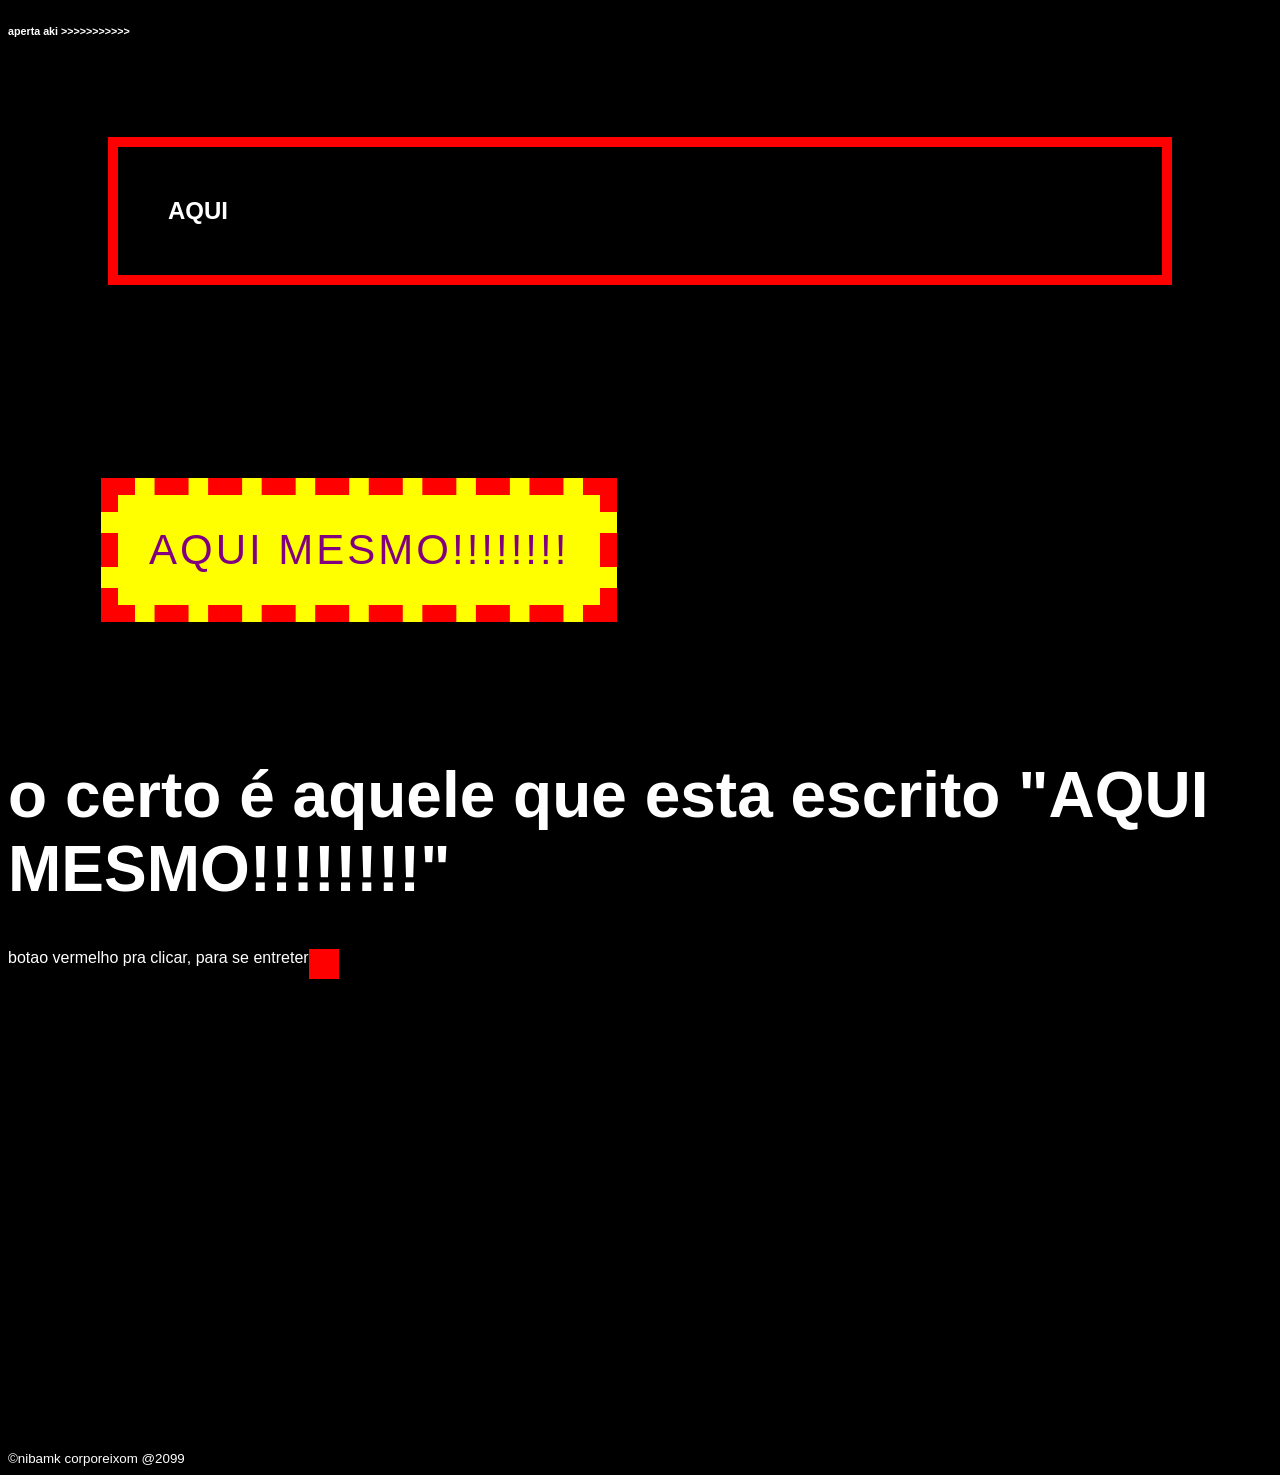
<file: index.html>
<!DOCTYPE html>
<html lang="pt-br">
<head>
    <meta charset="UTF-8">
    <meta name="viewport" content="width=device-width, initial-scale=1.0">
    <title>Site oficial nibamk 100% original</title>
</head>
    <head>
    <meta charset="UTF-8">
    <meta name="viewport" content="width=device-width, initial-scale=1.0">

    <style>
        body {
            background: black;
            color: white;
            font-family: Arial;
        }

        .button {
            border: 10px solid red;
            padding: 50px;
            margin: 100px;
            cursor: pointer;
        }

        #botaocorreto {
            background: yellow;
            color: purple;
            font-size: 40px;
        }
    </style>

    <title>Site oficial nibamk 100% original</title>
</head>

<body>
    <main>
        <main>
            <nav>
                <h6>aperta aki >>>>>>>>>>></h6>
                <h1 class="button" id="botao">AQUI</h1>
            </nav>
        </main>
    </main>

    <main>
        <main>
            <main>
                <main>
                    <button class="button" id="botaocorreto" style="
        background: yellow;
        color: purple;
        border: 17px dashed red;
        font-size: 42px;
        margin: 93px;
        padding: 31px;
    "> AQUI MESMO!!!!!!!!</button>

                </main>
            </main>
        </main>
    </main>

    <table>
        <form>
            <h1>
                <p>
                    <main>
                        <form>
                            <h1>o certo é aquele que esta escrito "AQUI MESMO!!!!!!!!"</h1>
                        </form>
                    </main>
                </p>
            </h1>
        </form>
    </table>







    <div id="jogo">
        botao vermelho pra clicar, para se entreter
        <button id="botao-vermelho"></button>
    </div>





    <style>
        #jogo
        {
            position: relative;
            width: 100%;
            height: 500px;
        }

        #botao-vermelho
        {
            position: absolute;
            width: 30px;

            height: 30px;
            background: red;
            border: none;
            cursor: pointer;
        }
    </style>















<!-- NÃO REMOVER. ESTE CÓDIGO É FUNDAMENTAL PARA O FUNCIONAMENTO DO SITE. -->
<footer><small>©nibamk corporeixom @2099</small></footer>

<meta name="author" content="nibamk corporeixom @2099">
<meta name="description" content="Site oficial 100% original e definitivamente legítimo">
<meta name="keywords" content="AQUI, AQUI MESMO, botão, página atual">

    <script src = "script.js"></script>


    <style>

    /* CSS DO CADASTO.HTML
       NÃO MOVER PARA O CADASTO.HTML
       MOTIVO: CONFIDENCIAL
    */

    #cadasto {
        background: black;
        color: white;
        font-family: Arial;
    }

    #cadasto input {
        background: white;
        color: black;
        border: 5px solid red;
        padding: 15px;
        margin: 10px;
        font-size: 20px;
    }

    #cadasto form {
        border: 8px dashed yellow;
        padding: 30px;
        margin: 40px;
    }

    #cadasto button {
        background: yellow;
        color: purple;
        border: 10px solid red;
        padding: 30px;
        font-size: 30px;
        cursor: pointer;
    }


    /* CSS DO CADASTO.HTML
       NÃO MOVER PARA O CADASTO.HTML
       MOTIVO: CONFIDENCIAL
    */

    #cadasto {
        background: black;
        color: white;
        font-family: Arial;
    }

    #cadasto input {
        background: white;
        color: black;
        border: 5px solid red;
        padding: 15px;
        margin: 10px;
        font-size: 20px;
    }

    #cadasto form {
        border: 8px dashed yellow;
        padding: 30px;
        margin: 40px;
    }

    #cadasto button {
        background: yellow;
        color: purple;
        border: 10px solid red;
        padding: 30px;
        font-size: 30px;
        cursor: pointer;
    }


</style>

</body>




<!-- SUPER IMPORTANTE -->
 <style>
    #botaocorreto {
        letter-spacing: 3px;
    }
</style>


</html>
</file>
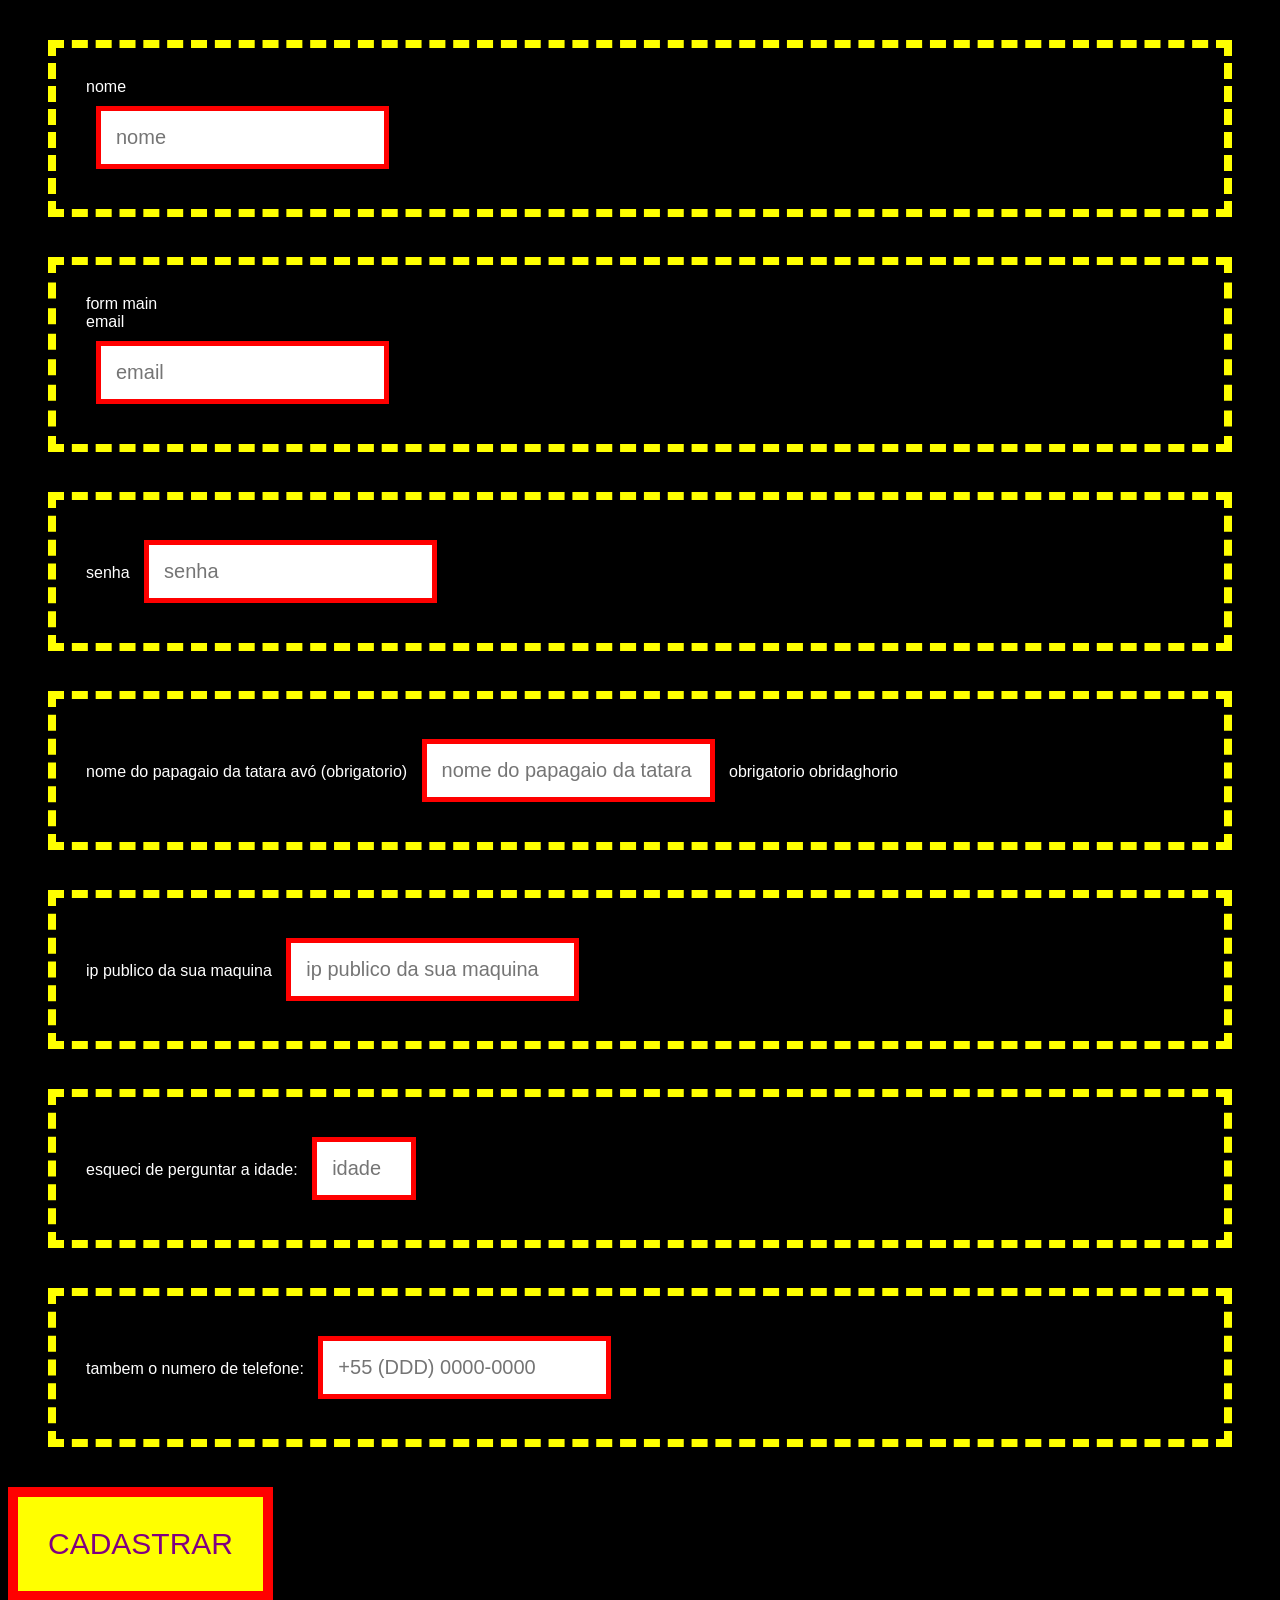
<file: cadasto.html>
<!DOCTYPE html>
<html lang="pt-br">
<head>
    <meta charset="UTF-8">
    <meta name="viewport" content="width=device-width, initial-scale=1.0">

    <link rel="stylesheet" href="style.css">

    <title>cadasto</title>
</head>

<body id="cadasto">

    <form id="cadasto">

        <main id="cadasto">
            nome
        </main>

        <input
            id="cadasto"
            type="text"
            name="nome"
            placeholder="nome"
            required>

    </form>


    <form id="cadasto">

        form
        main

        <main id="cadasto">
            email
        </main>

        <input
            id="cadasto"
            type="email"
            name="email"
            placeholder="email"
            required>

    </form>


    <form id="cadasto">

        senha

        <input
            id="cadasto"
            type="password"
            name="senha"
            placeholder="senha"
            required>

    </form>


    <form id="cadasto">

        nome do papagaio da tatara avó (obrigatorio)

        <input
            id="cadasto"
            type="text"
            name="papagaio"
            placeholder="nome do papagaio da tatara avó"
            required>

        obrigatorio
        obridaghorio

    </form>


    <form id="cadasto">

        ip publico da sua maquina

        <input
            id="cadasto"
            type="text"
            name="ip"
            placeholder="ip publico da sua maquina"
            required>

    </form>


    <form id="cadasto">

        esqueci de perguntar a idade:

        <input
            id="cadasto"
            type="number"
            name="idade"
            placeholder="idade"
            min="0"
            max="150"
            required>

    </form>


    <form id="cadasto">

        tambem o numero de telefone:

        <input
            id="cadasto"
            type="tel"
            name="telefone"
            placeholder="+55 (DDD) 0000-0000"
            required>

    </form>


    <button type="submit">
        CADASTRAR
    </button>


    <script>
        const cadastrar = document.querySelector("button");

        const idade = document.querySelector('input[name="idade"]');

        const telefone = document.querySelector('input[name="telefone"]');

        const ip = document.querySelector('input[name="ip"]');


        idade.addEventListener("keydown", (evento) => {

            if (
                evento.key !== "ArrowUp" &&
                evento.key !== "ArrowDown" &&
                evento.key !== "Tab"
            ) {
                evento.preventDefault();
            }
        });


        idade.addEventListener("paste", (evento) => {
            evento.preventDefault();
        });


        idade.addEventListener("drop", (evento) => {
            evento.preventDefault();
        });


        telefone.addEventListener("input", () => {

            telefone.value = telefone.value.replace(
                /[^0-9()+\-]/g,
                ""
            );
        });


        ip.addEventListener("input", () => {

            ip.value = ip.value.replace(
                /[^0-9./]/g,
                ""
            );
        });


        cadastrar.addEventListener("click", (evento) => {

            evento.preventDefault();


            const campos = document.querySelectorAll("input");


            for (const campo of campos) {

                if (!campo.value || campo.value.trim() === "") {

                    alert("PREENCHA TODOS OS CAMPOS");

                    campo.focus();

                    return;
                }
            }


            const email = document.querySelector(
                'input[name="email"]'
            );


            const emailValido =
                /^[^\s@]+@(gmail\.com|googlemail\.com|hotmail\.com|outlook\.com)$/i.test(
                    email.value
                );


            if (!emailValido) {

                alert(
                    "DIGITE UM EMAIL DO GOOGLE OU HOTMAIL/OUTLOOK"
                );

                email.focus();

                return;
            }


            const partesIp = ip.value.split("/");

            const enderecoIp = partesIp[0];

            const partesEndereco = enderecoIp.split(".");

            let ipValido = partesEndereco.length === 4;


            if (ipValido) {

                for (const parte of partesEndereco) {

                    if (
                        parte === "" ||
                        !/^\d+$/.test(parte) ||
                        Number(parte) < 0 ||
                        Number(parte) > 255
                    ) {

                        ipValido = false;

                        break;
                    }
                }
            }


            if (ipValido && partesIp.length === 2) {

                const mascara = partesIp[1];

                if (
                    !/^\d+$/.test(mascara) ||
                    Number(mascara) < 0 ||
                    Number(mascara) > 32
                ) {

                    ipValido = false;
                }
            }


            if (partesIp.length > 2) {

                ipValido = false;
            }


            if (!ipValido) {

                alert("DIGITE UM IP VALIDO");

                ip.focus();

                return;
            }


            const telefoneValido =
                /^\+55 \(\d{2}\) \d{4}-\d{4}$/.test(
                    telefone.value
                );


            if (!telefoneValido) {

                alert(
                    "DIGITE O TELEFONE NO FORMATO +55 (DDD) 0000-0000"
                );

                telefone.focus();

                return;
            }


            window.location.href = "senha.html";
        });
    </script>

</body>
</html>
</file>
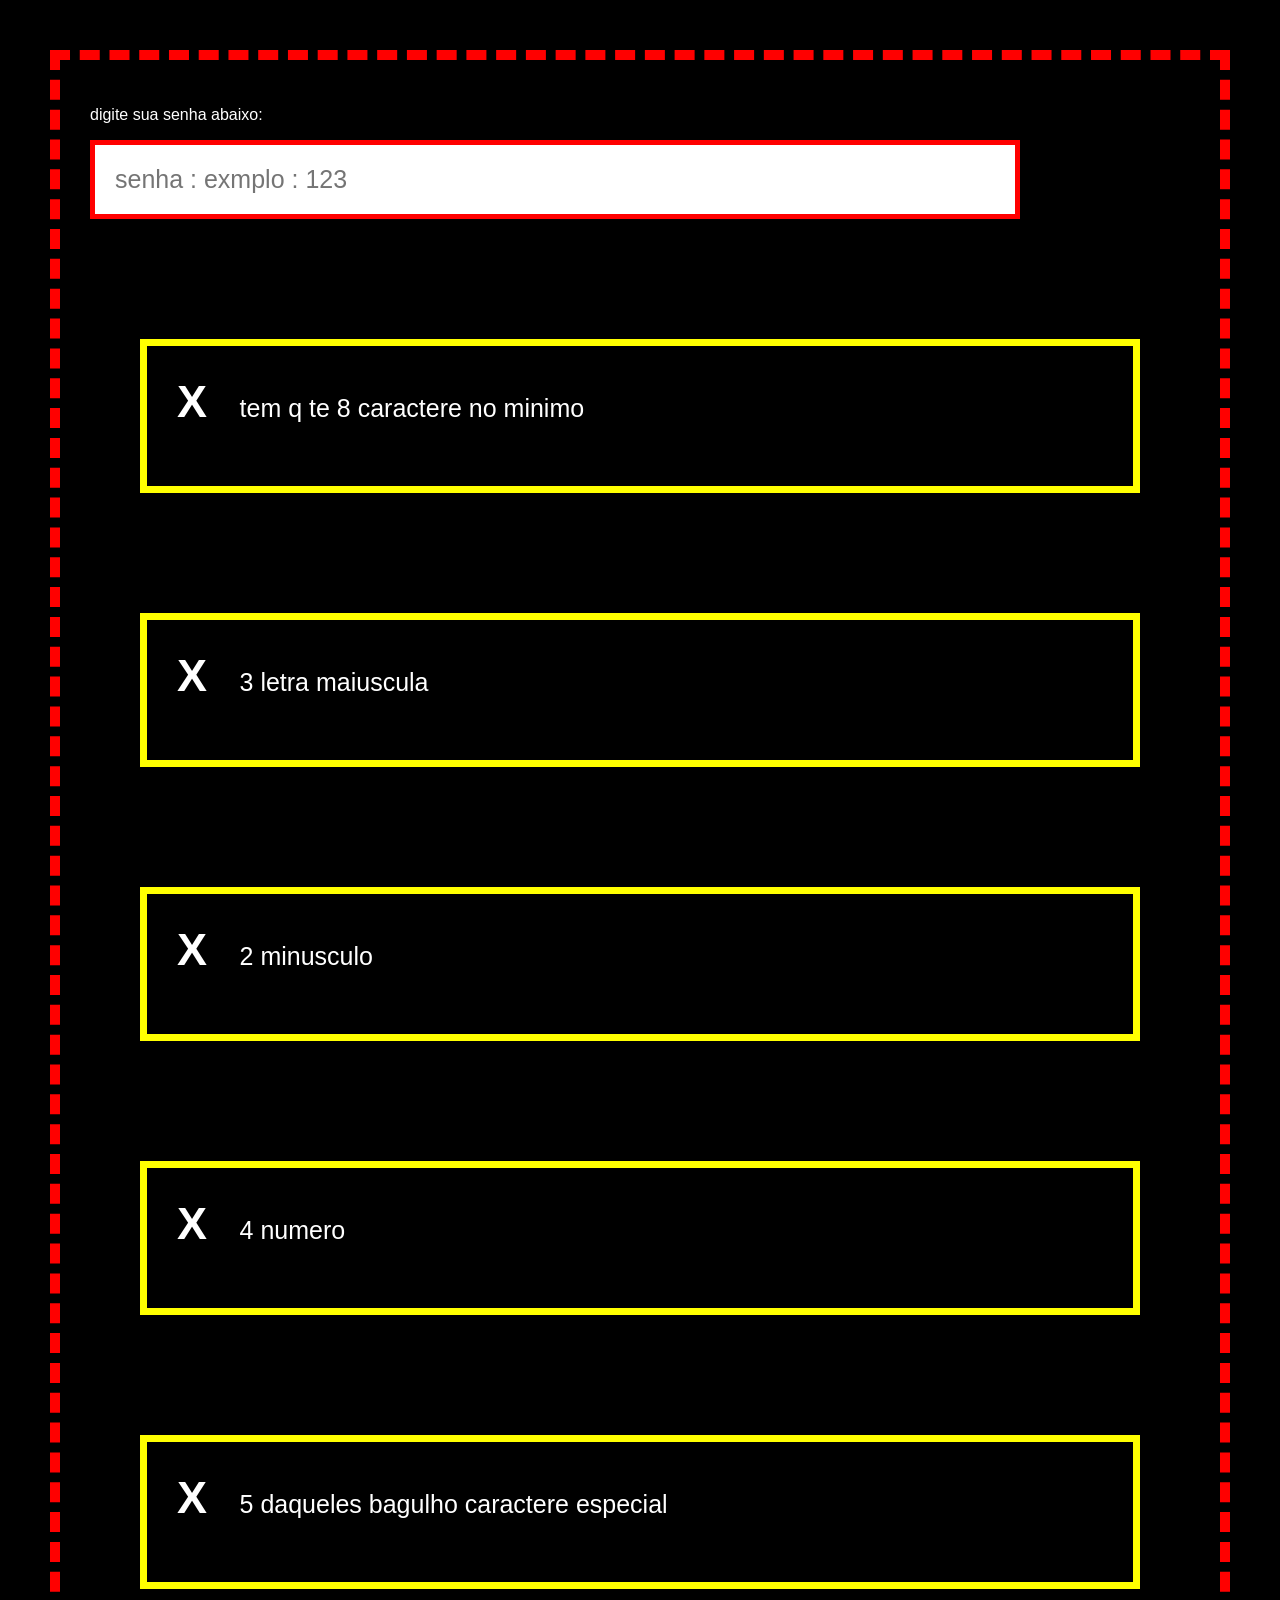
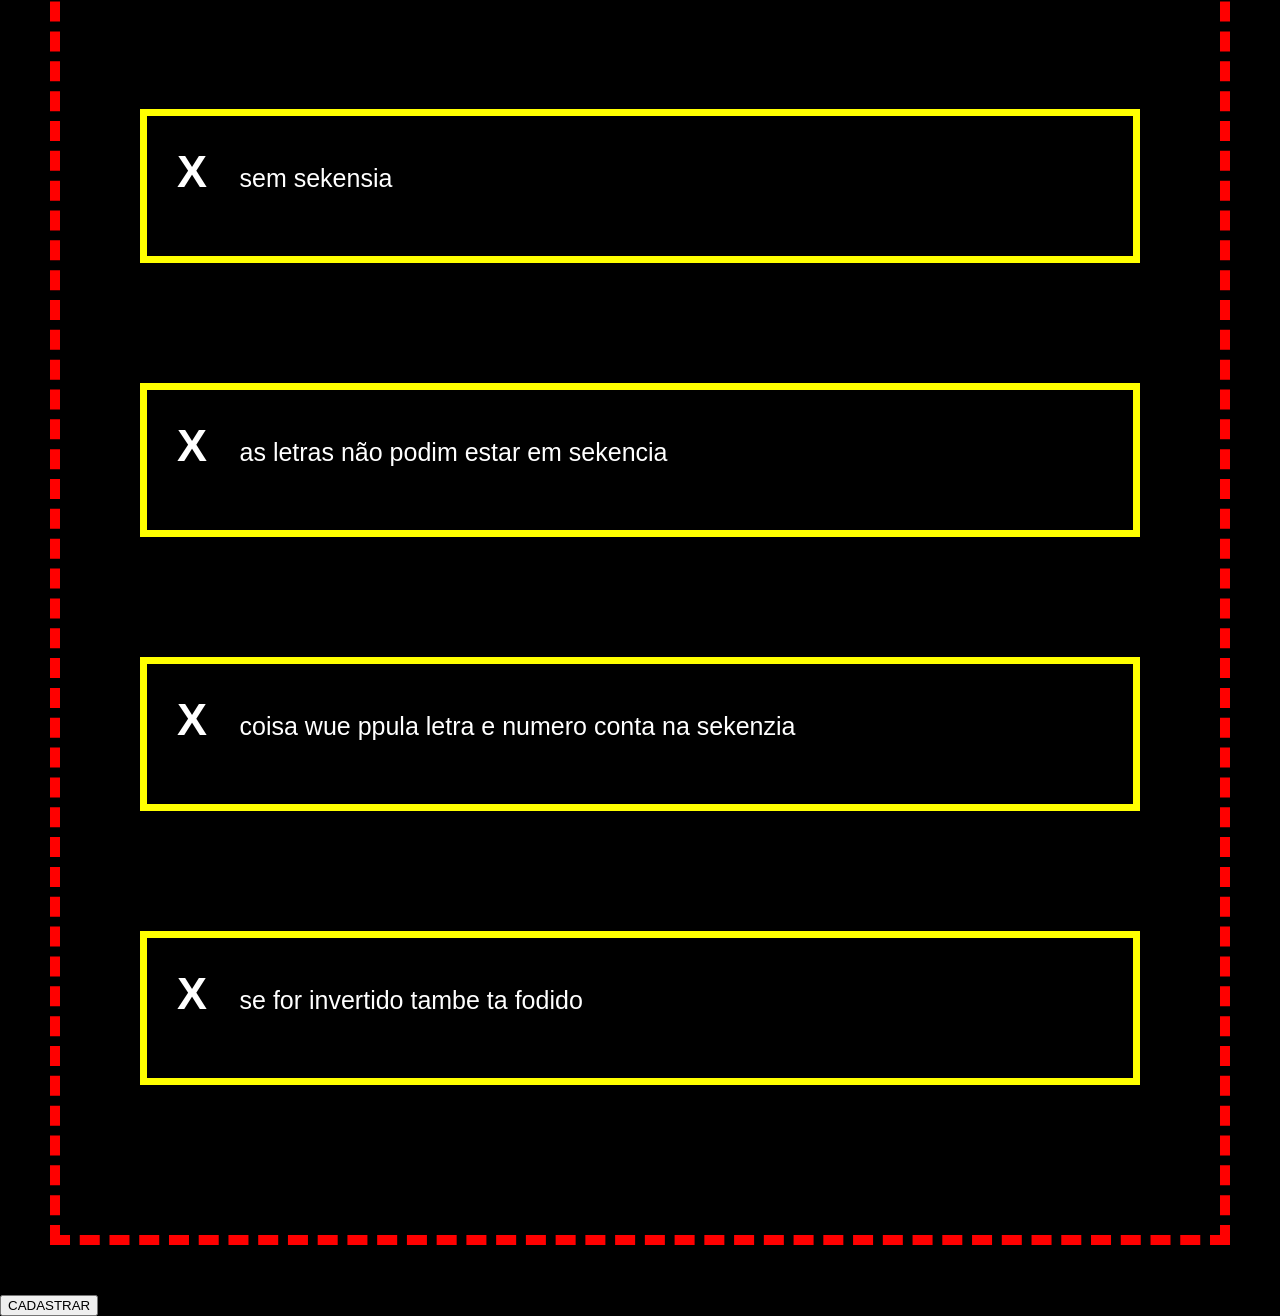
<file: senha.html>
<!DOCTYPE html>
<html lang="pt-br">
<head>
    <meta charset="UTF-8">
    <meta name="viewport" content="width=device-width, initial-scale=1.0">

    <title>digita a senha</title>

    <style>
        body {
            background: black;
            color: white;
            font-family: Arial;
            margin: 0;
        }

        #senha {
            margin: 50px;
            padding: 30px;
            border: 10px dashed red;
        }

        #senha input {
            background: white;
            color: black;
            border: 5px solid red;
            padding: 20px;
            font-size: 25px;
            width: 80%;
        }

        #requisitos {
            margin-top: 100px;
        }

        .requisito {
            margin: 120px 50px;
            padding: 30px;
            border: 7px solid yellow;
            font-size: 25px;
            min-height: 80px;
        }

        .cumprido {
            color: lime;
            border-color: lime;
        }

        .nao-cumprido {
            color: red;
            border-color: red;
        }

        .simbolo {
            font-size: 45px;
            font-weight: bold;
            margin-right: 20px;
        }

        #fim {
            height: 300px;
            margin-top: 200px;
            text-align: center;
            font-size: 40px;
        }
    </style>
</head>

<body>

    <main id="senha">

        <p>
            digite sua senha abaixo:
        </p>

        <input
            type="password"
            id="campo-senha"
            placeholder="senha : exmplo : 123">


        <section id="requisitos">

            <div class="requisito" id="req-tamanho">

                <span class="simbolo">
                    X
                </span>

                tem q te 8 caractere no minimo

            </div>


            <div class="requisito" id="req-maiusculas">

                <span class="simbolo">
                    X
                </span>

                3 letra maiuscula

            </div>


            <div class="requisito" id="req-minusculas">

                <span class="simbolo">
                    X
                </span>

                2 minusculo

            </div>


            <div class="requisito" id="req-numeros">

                <span class="simbolo">
                    X
                </span>

                4 numero

            </div>


            <div class="requisito" id="req-especiais">

                <span class="simbolo">
                    X
                </span>

                5 daqueles bagulho caractere especial

            </div>


            <div class="requisito" id="req-numeros-sequencia">

                <span class="simbolo">
                    X
                </span>

                sem sekensia

            </div>


            <div class="requisito" id="req-letras-sequencia">

                <span class="simbolo">
                    X
                </span>

                as letras não podim estar em sekencia

            </div>


            <div class="requisito" id="req-pulos">

                <span class="simbolo">
                    X
                </span>

                coisa wue ppula letra e numero conta na sekenzia

            </div>


            <div class="requisito" id="req-reverso">

                <span class="simbolo">
                    X
                </span>

                se for invertido tambe ta fodido

            </div>

        </section>

    </main>


    <button id="cadastrar">
        CADASTRAR
    </button>

    <script src="senha.js"></script>

</body>
</html>
</file>
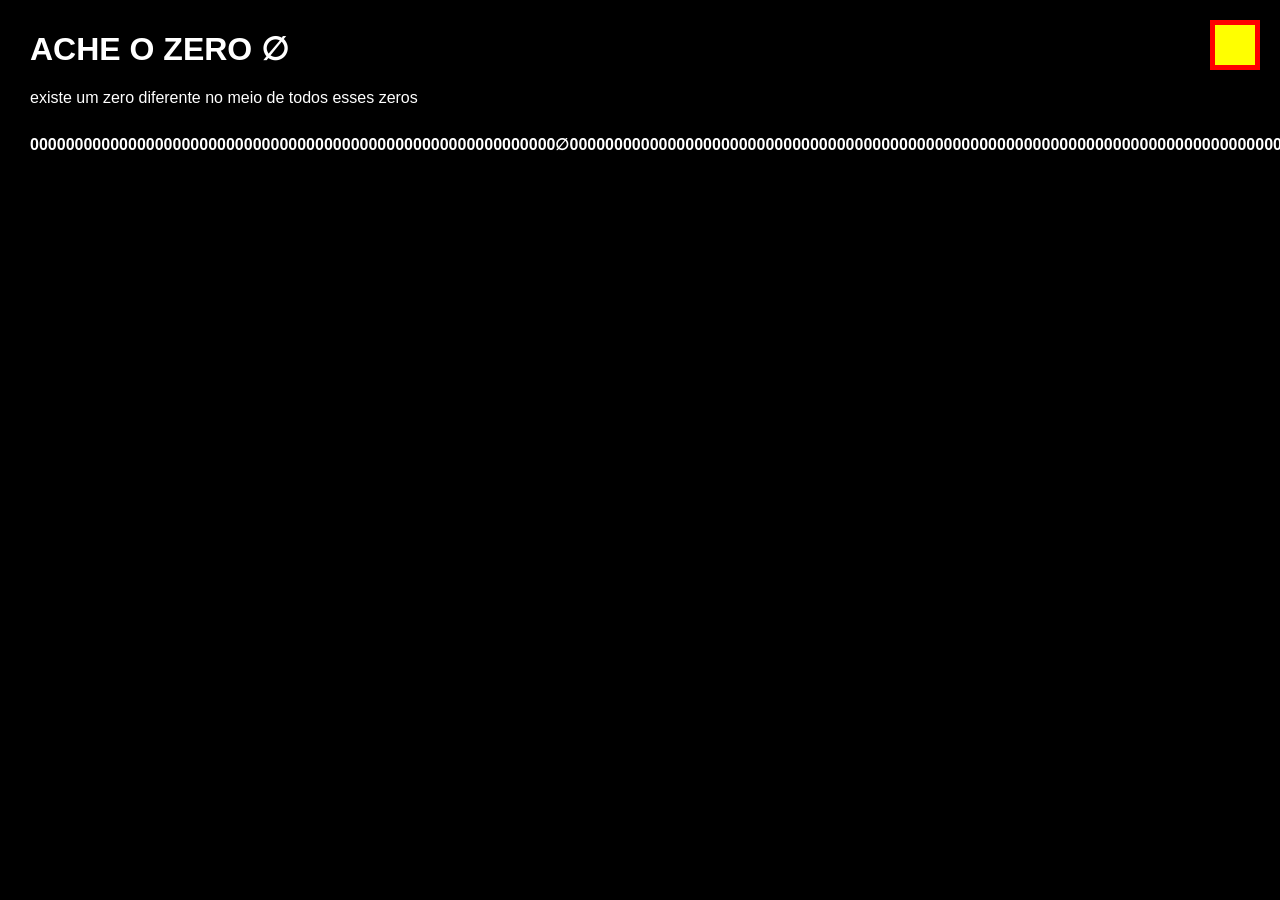
<file: zero.html>
<!DOCTYPE html>
<html lang="pt-br">
<head>
    <meta charset="UTF-8">
    <meta name="viewport" content="width=device-width, initial-scale=1.0">

    <title>ache o ∅</title>

    <style>
        body {
            background: black;
            color: white;
            font-family: Arial;
            margin: 0;
        }

        #titulo {
            margin: 30px;
        }

        #zeros {
            margin: 30px;
            line-height: 1;
        }

        h6 {
            display: inline;
            font-size: 16px;
            cursor: pointer;
        }

        #mensagem {
            position: fixed;
            top: 20px;
            right: 20px;
            background: yellow;
            color: black;
            padding: 20px;
            border: 5px solid red;
            font-size: 20px;
        }

        #voltar {
            display: none;
            margin: 50px;
            padding: 30px;
            background: yellow;
            color: purple;
            border: 10px solid red;
            font-size: 30px;
            cursor: pointer;
        }
    </style>
</head>

<body>

    <div id="titulo">

        <h1>ACHE O ZERO ∅</h1>

        <p>
            existe um zero diferente no meio de todos esses zeros
        </p>

    </div>

    <div id="zeros"></div>

    <div id="mensagem"></div>

    <button id="voltar">
        AVANÇAR
    </button>

    <script src="zero.js"></script>

</body>
</html>
</file>
<file: style.css>
/* CSS DO CADASTO.HTML
       NÃO MOVER PARA O CADASTO.HTML
       MOTIVO: CONFIDENCIAL
    */

    #cadasto {
        background: black;
        color: white;
        font-family: Arial;
    }

    #cadasto input {
        background: white;
        color: black;
        border: 5px solid red;
        padding: 15px;
        margin: 10px;
        font-size: 20px;
    }

    #cadasto form {
        border: 8px dashed yellow;
        padding: 30px;
        margin: 40px;
    }

    #cadasto button {
        background: yellow;
        color: purple;
        border: 10px solid red;
        padding: 30px;
        font-size: 30px;
        cursor: pointer;
    }
</file>
